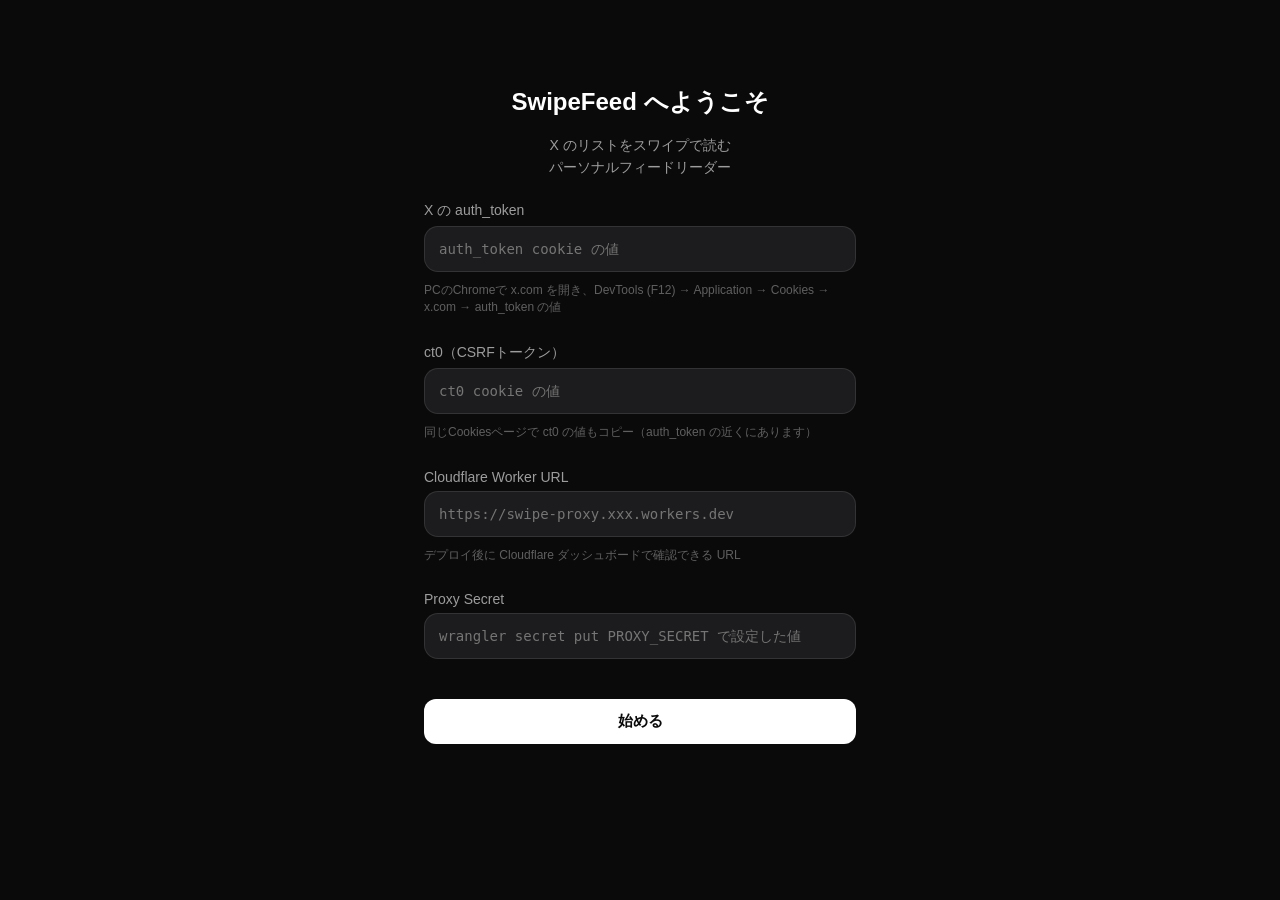
<file: index.html>
<!DOCTYPE html>
<html lang="ja">
<head>
  <meta charset="UTF-8">
  <meta name="viewport" content="width=device-width, initial-scale=1.0, viewport-fit=cover">
  <meta name="theme-color" content="#0a0a0a">
  <meta name="mobile-web-app-capable" content="yes">
  <meta name="apple-mobile-web-app-capable" content="yes">
  <meta name="apple-mobile-web-app-status-bar-style" content="black-translucent">
  <meta name="apple-mobile-web-app-title" content="SwipeFeed">
  <title>SwipeFeed</title>

  <link rel="stylesheet" href="css/style.css">
  <link rel="manifest" href="manifest.json">
  <link rel="apple-touch-icon" href="icons/icon-192.png">
</head>
<body>
  <div id="app">

    <!-- ═══════════════════════════════════════════════════
         スワイプ画面
    ═══════════════════════════════════════════════════ -->
    <div id="screen-swipe" class="screen">

      <!-- フィードタブ -->
      <div id="feed-tabs" class="feed-tabs" role="tablist" aria-label="フィードカテゴリ"></div>

      <!-- カードスタック -->
      <div class="card-stack-area">
        <div id="card-stack"></div>
      </div>

      <!-- 残り件数 -->
      <div id="remaining-badge" class="remaining-badge" aria-live="polite"></div>


      <!-- アクションボタン -->
      <div class="action-buttons" role="group" aria-label="スワイプアクション">
        <button id="btn-dismiss"  class="action-btn action-btn-dismiss"  aria-label="スキップ">✕</button>
        <button id="btn-like"     class="action-btn action-btn-like"     aria-label="いいね">♥</button>
        <button id="btn-bookmark" class="action-btn action-btn-bookmark" aria-label="ブックマーク">★</button>
      </div>

    </div>

    <!-- ═══════════════════════════════════════════════════
         ブックマーク画面
    ═══════════════════════════════════════════════════ -->
    <div id="screen-bookmarks" class="screen">

      <div class="bookmarks-header">
        <h1 class="bookmarks-title">ブックマーク</h1>
        <input
          id="bookmark-search"
          class="search-input"
          type="search"
          placeholder="検索..."
          aria-label="ブックマーク検索"
          inputmode="search"
        >
      </div>

      <div id="bookmark-list" class="bookmarks-list" role="list"></div>

    </div>

    <!-- ═══════════════════════════════════════════════════
         設定画面
    ═══════════════════════════════════════════════════ -->
    <div id="screen-settings" class="screen settings-screen">

      <div class="settings-header">設定</div>

      <!-- 認証 -->
      <div class="settings-section">
        <p class="settings-section-title">X 認証</p>

        <div class="settings-item">
          <label class="settings-label" for="setting-auth-token">auth_token</label>
          <input
            id="setting-auth-token"
            class="settings-input"
            type="password"
            placeholder="Xの auth_token cookie の値"
            autocomplete="off"
            autocorrect="off"
            spellcheck="false"
          >
          <p class="settings-hint">
            PCのChromeで x.com を開き、DevTools → Application → Cookies → auth_token の値をコピー
          </p>
        </div>

        <div class="settings-item">
          <label class="settings-label" for="setting-ct0">ct0</label>
          <input
            id="setting-ct0"
            class="settings-input"
            type="password"
            placeholder="Xの ct0 cookie の値"
            autocomplete="off"
            autocorrect="off"
            spellcheck="false"
          >
          <p class="settings-hint">
            同じCookiesページで ct0 の値もコピー（auth_token の下にあります）
          </p>
        </div>
      </div>

      <!-- Worker -->
      <div class="settings-section">
        <p class="settings-section-title">Cloudflare Worker</p>

        <div class="settings-item">
          <label class="settings-label" for="setting-worker-url">Worker URL</label>
          <input
            id="setting-worker-url"
            class="settings-input"
            type="url"
            placeholder="https://swipe-proxy.your-account.workers.dev"
            inputmode="url"
          >
        </div>

        <div class="settings-item">
          <label class="settings-label" for="setting-proxy-secret">プロキシシークレット（任意）</label>
          <input
            id="setting-proxy-secret"
            class="settings-input"
            type="password"
            placeholder="設定している場合のみ"
            autocomplete="off"
          >
        </div>
      </div>

      <!-- フィード管理 -->
      <div class="settings-section">
        <p class="settings-section-title">フィード</p>
        <div id="feed-list" class="feed-list"></div>
        <button id="btn-add-feed" class="settings-btn">+ フィードを追加</button>
      </div>

      <!-- 履歴 -->
      <div class="settings-section">
        <p class="settings-section-title">履歴</p>
        <button id="btn-show-likes" class="settings-btn">♥ いいね履歴</button>
        <button id="btn-show-dismissed" class="settings-btn">✕ スキップ履歴</button>
        <p class="settings-hint">タップでカードを表示、長押しで他のリストへ移動できます</p>
      </div>

      <!-- ブロック著者 -->
      <div class="settings-section">
        <p class="settings-section-title">ブロック著者</p>
        <div id="blocked-author-list" class="blocked-author-list"></div>
        <p class="settings-hint">カード長押しで追加、チップの × タップで解除</p>
      </div>

      <!-- データ -->
      <div class="settings-section">
        <p class="settings-section-title">データ</p>
        <button id="btn-export" class="settings-btn">ブックマークをエクスポート (JSON)</button>
        <button id="btn-clear-posts"  class="settings-btn settings-btn-danger">🗑 カードキャッシュをクリア（再取得）</button>
        <button id="btn-clear-cache" class="settings-btn settings-btn-danger">🔄 Service Worker キャッシュをクリア（デバッグ用）</button>
      </div>

      <!-- 保存 -->
      <div class="settings-section">
        <button id="btn-save-settings" class="settings-btn settings-btn-primary">保存して再起動</button>
      </div>

    </div>

    <!-- ═══════════════════════════════════════════════════
         フィード編集画面
    ═══════════════════════════════════════════════════ -->
    <div id="screen-feed-edit" class="screen settings-screen">
      <div class="bookmarks-header history-header">
        <button id="btn-feed-edit-back" class="history-back-btn" aria-label="設定に戻る">← 戻る</button>
        <h1 class="bookmarks-title" id="feed-edit-title">フィード編集</h1>
      </div>

      <!-- フィード名 -->
      <div class="settings-section">
        <p class="settings-section-title">フィード名</p>
        <input id="feed-edit-name" class="settings-input" type="text" spellcheck="false">
      </div>

      <!-- 表示設定 -->
      <div class="settings-section">
        <p class="settings-section-title">表示設定</p>
        <label class="settings-toggle-row">
          <input id="feed-edit-rt" type="checkbox">
          <span>RT を含める</span>
        </label>
        <label class="settings-toggle-row">
          <input id="feed-edit-media" type="checkbox">
          <span>画像/動画付きツイートのみ</span>
        </label>
      </div>

      <!-- リスト ID -->
      <div class="settings-section">
        <p class="settings-section-title">リスト ID</p>
        <div id="feed-edit-lists" class="feed-edit-lists"></div>
        <button id="btn-feed-edit-add-list" class="settings-btn">+ リストを追加</button>
        <p class="settings-hint">複数のリストを追加すると、このフィードにまとめて表示されます</p>
      </div>
    </div>

    <!-- ═══════════════════════════════════════════════════
         履歴画面（いいね / スキップ）
    ═══════════════════════════════════════════════════ -->
    <div id="screen-history" class="screen">
      <div class="bookmarks-header history-header">
        <button id="btn-history-back" class="history-back-btn" aria-label="設定に戻る">← 戻る</button>
        <h1 class="bookmarks-title" id="history-title">履歴</h1>
        <input
          id="history-search"
          class="search-input"
          type="search"
          placeholder="検索..."
          aria-label="履歴検索"
          inputmode="search"
        >
      </div>
      <div id="history-list" class="bookmarks-list" role="list"></div>
    </div>

    <!-- ═══════════════════════════════════════════════════
         初期セットアップ画面（初回起動時）
    ═══════════════════════════════════════════════════ -->
    <div id="screen-setup" class="screen">
      <div class="setup-screen">
        <h1 class="setup-title">SwipeFeed へようこそ</h1>
        <p class="setup-desc">
          X のリストをスワイプで読む<br>パーソナルフィードリーダー
        </p>

        <div style="width:100%;display:flex;flex-direction:column;gap:12px;margin-top:8px">
          <div class="settings-item">
            <label class="settings-label" for="setup-auth-token">X の auth_token</label>
            <input
              id="setup-auth-token"
              class="setup-input"
              type="password"
              placeholder="auth_token cookie の値"
              autocomplete="off"
              autocorrect="off"
              spellcheck="false"
            >
            <p class="settings-hint" style="margin-top:4px">
              PCのChromeで x.com を開き、DevTools (F12) → Application → Cookies → x.com → auth_token の値
            </p>
          </div>

          <div class="settings-item">
            <label class="settings-label" for="setup-ct0">ct0（CSRFトークン）</label>
            <input
              id="setup-ct0"
              class="setup-input"
              type="password"
              placeholder="ct0 cookie の値"
              autocomplete="off"
              autocorrect="off"
              spellcheck="false"
            >
            <p class="settings-hint" style="margin-top:4px">
              同じCookiesページで ct0 の値もコピー（auth_token の近くにあります）
            </p>
          </div>

          <div class="settings-item">
            <label class="settings-label" for="setup-worker-url">Cloudflare Worker URL</label>
            <input
              id="setup-worker-url"
              class="setup-input"
              type="url"
              placeholder="https://swipe-proxy.xxx.workers.dev"
              inputmode="url"
            >
            <p class="settings-hint" style="margin-top:4px">
              デプロイ後に Cloudflare ダッシュボードで確認できる URL
            </p>
          </div>

          <div class="settings-item">
            <label class="settings-label" for="setup-proxy-secret">Proxy Secret</label>
            <input
              id="setup-proxy-secret"
              class="setup-input"
              type="password"
              placeholder="wrangler secret put PROXY_SECRET で設定した値"
              autocomplete="off"
              autocorrect="off"
              spellcheck="false"
            >
          </div>
        </div>

        <button id="btn-setup-save" class="settings-btn settings-btn-primary" style="width:100%;margin-top:8px">
          始める
        </button>
      </div>
    </div>

    <!-- ═══════════════════════════════════════════════════
         ボトムナビゲーション（設定画面以外で表示）
    ═══════════════════════════════════════════════════ -->
    <nav class="bottom-nav" role="navigation" aria-label="メインナビゲーション">
      <button class="nav-btn active" data-screen="swipe" aria-label="スワイプ">
        <span class="nav-icon" aria-hidden="true">🃏</span>
        <span>スワイプ</span>
      </button>
      <button class="nav-btn" data-screen="bookmarks" aria-label="ブックマーク">
        <span class="nav-icon" aria-hidden="true">★</span>
        <span>保存済み</span>
      </button>
      <button class="nav-btn" data-screen="settings" aria-label="設定">
        <span class="nav-icon" aria-hidden="true">⚙</span>
        <span>設定</span>
      </button>
    </nav>

    <!-- ローディングオーバーレイ -->
    <div id="loading-overlay" class="loading-overlay hidden" aria-hidden="true">
      <div class="spinner"></div>
    </div>

    <!-- トースト通知 -->
    <div id="toast-container" class="toast-container" aria-live="polite"></div>

    <!-- 履歴アイテム長押しアクションメニュー -->
    <div id="history-action-menu" class="history-action-menu hidden" role="dialog" aria-modal="true" aria-label="アクション選択">
      <div class="history-action-backdrop"></div>
      <div class="history-action-sheet">
        <button class="history-action-btn" data-act="move-like">♥ いいねに移動</button>
        <button class="history-action-btn" data-act="add-bookmark">★ ブックマークに追加</button>
        <button class="history-action-btn history-action-cancel" data-act="cancel">キャンセル</button>
      </div>
    </div>

    <!-- カードプレビューモーダル（ブックマークタップ時） -->
    <div id="card-preview-modal" class="card-preview-modal hidden" role="dialog" aria-modal="true" aria-label="カードプレビュー">
      <div class="card-preview-backdrop"></div>
      <div class="card-preview-inner">
        <button id="card-preview-close" class="card-preview-close" aria-label="閉じる">×</button>
        <div id="card-preview-content" class="card-preview-content"></div>
      </div>
    </div>

  </div>

  <script type="module" src="js/app.js"></script>
</body>
</html>
</file>
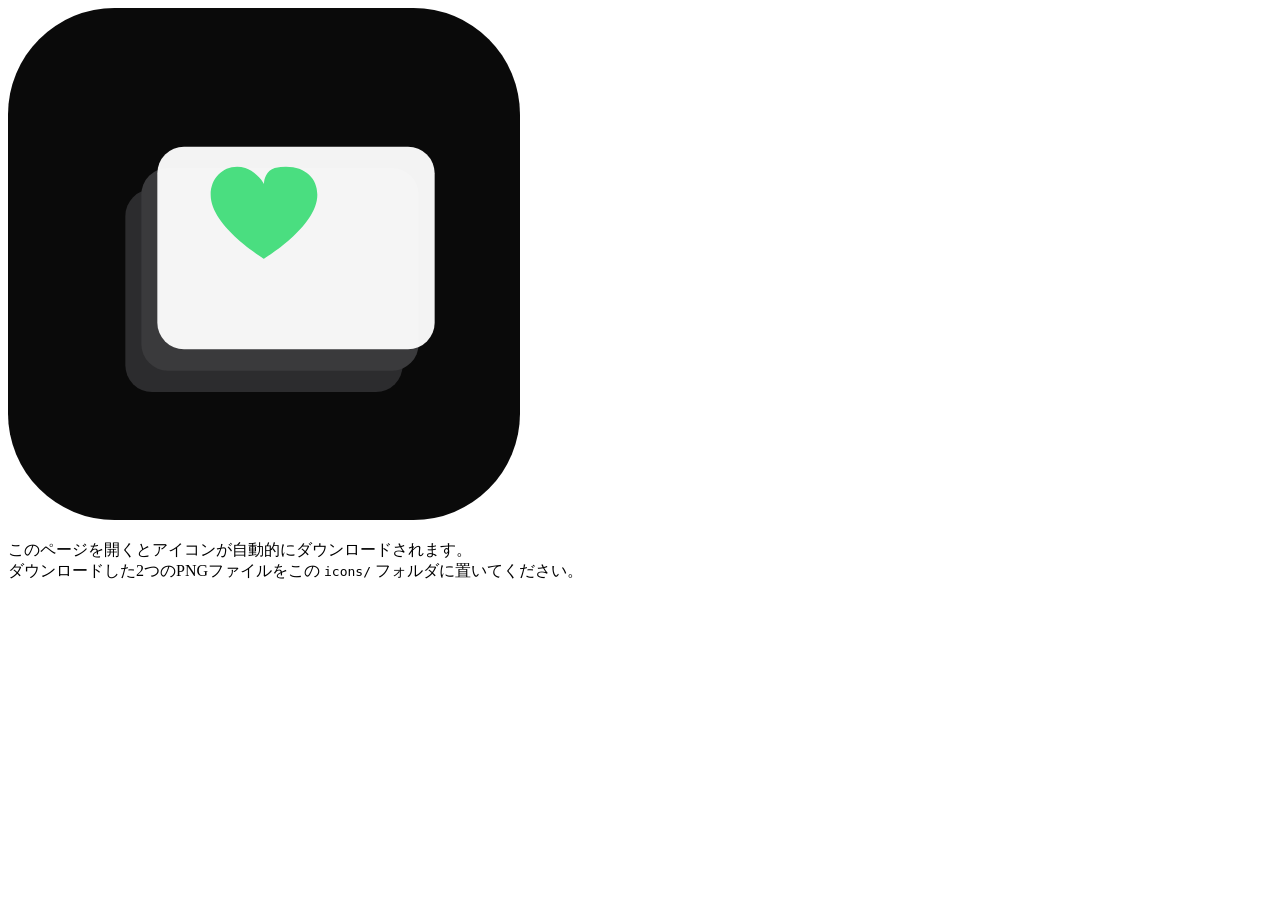
<file: icons/generate-icons.html>
<!DOCTYPE html>
<!-- このファイルをブラウザで開くと、PWA用のアイコンPNGが自動ダウンロードされます。
     ダウンロードされた icon-192.png と icon-512.png を icons/ フォルダに置いてください。 -->
<html>
<head><meta charset="UTF-8"><title>アイコン生成</title></head>
<body>
<canvas id="c"></canvas>
<p>このページを開くとアイコンが自動的にダウンロードされます。<br>
   ダウンロードした2つのPNGファイルをこの <code>icons/</code> フォルダに置いてください。</p>
<script>
function generateIcon(size) {
  const canvas = document.getElementById('c');
  canvas.width = size;
  canvas.height = size;
  const ctx = canvas.getContext('2d');

  // 背景
  const r = size * 0.208; // 角丸
  ctx.fillStyle = '#0a0a0a';
  ctx.beginPath();
  ctx.roundRect(0, 0, size, size, r);
  ctx.fill();

  const s = size / 192;

  // カード3枚（奥から）
  function card(x, y, w, h, radius, color) {
    ctx.fillStyle = color;
    ctx.beginPath();
    ctx.roundRect(x * s, y * s, w * s, h * s, radius * s);
    ctx.fill();
  }
  card(44, 68, 104, 76, 10, '#2c2c2e');
  card(50, 60, 104, 76, 10, '#3a3a3c');
  card(56, 52, 104, 76, 10, 'rgba(255,255,255,0.95)');

  // ハート
  ctx.fillStyle = '#4ade80';
  ctx.beginPath();
  const hx = 96 * s, hy = 94 * s;
  ctx.moveTo(hx, hy);
  ctx.bezierCurveTo(hx, hy, (hx - 20*s), (hy - 12*s), (hx - 20*s), (hy - 24*s));
  ctx.bezierCurveTo((hx - 20*s), (hy - 31*s), (hx - 14*s), (hy - 36*s), (hx - 7*s), (hy - 34*s));
  ctx.bezierCurveTo((hx - 4*s), (hy - 33*s), (hx - 1*s), (hy - 30*s), hx, (hy - 28*s));
  ctx.bezierCurveTo(hx, (hy - 30*s), (hx + 1*s), (hy - 33*s), (hx + 4*s), (hy - 34*s));
  ctx.bezierCurveTo((hx + 14*s), (hy - 36*s), (hx + 20*s), (hy - 31*s), (hx + 20*s), (hy - 24*s));
  ctx.bezierCurveTo((hx + 20*s), (hy - 12*s), hx, hy, hx, hy);
  ctx.fill();

  // ダウンロード
  const link = document.createElement('a');
  link.download = `icon-${size}.png`;
  link.href = canvas.toDataURL('image/png');
  document.body.appendChild(link);
  link.click();
  document.body.removeChild(link);
}

window.onload = () => {
  if (!HTMLCanvasElement.prototype.roundRect) {
    CanvasRenderingContext2D.prototype.roundRect = function(x,y,w,h,r) {
      this.moveTo(x+r,y);this.arcTo(x+w,y,x+w,y+h,r);
      this.arcTo(x+w,y+h,x,y+h,r);this.arcTo(x,y+h,x,y,r);
      this.arcTo(x,y,x+w,y,r);this.closePath();
      return this;
    };
  }
  generateIcon(192);
  setTimeout(() => generateIcon(512), 500);
};
</script>
</body>
</html>
</file>
<file: css/style.css>
/* ================================================================
   style.css — swipe-app 全体スタイル
   設計方針: ダークモード固定、カード画像が主役、余分な装飾を削除
   ================================================================ */

/* ────────────────────────────────────────────────────────────────
   CSS カスタムプロパティ（デザイントークン）
   ──────────────────────────────────────────────────────────────── */
:root {
  /* カラー */
  --color-bg:         #0a0a0a;
  --color-surface:    #1c1c1e;
  --color-surface-2:  #2c2c2e;
  --color-border:     rgba(255, 255, 255, 0.1);
  --color-text:       #ffffff;
  --color-text-2:     rgba(255, 255, 255, 0.6);
  --color-text-3:     rgba(255, 255, 255, 0.35);

  /* アクションカラー */
  --color-like:       #4ade80;
  --color-dismiss:    #f87171;
  --color-bookmark:   #fbbf24;

  /* タブ・ナビ */
  --color-nav-bg:     rgba(10, 10, 10, 0.95);

  /* タイポグラフィ */
  --font-sans: -apple-system, BlinkMacSystemFont, 'Hiragino Sans', 'Noto Sans JP', sans-serif;
  --font-mono: ui-monospace, 'SF Mono', monospace;

  /* スペーシング */
  --space-card-pad: 16px;
  --card-radius:    20px;
  --nav-height:     60px;
  --tab-height:     48px;
  --safe-area-bottom: env(safe-area-inset-bottom, 0px);
  --bottom-nav-offset: calc(var(--nav-height) + var(--safe-area-bottom));

  /* シャドウ */
  --shadow-card: 0 4px 24px rgba(0, 0, 0, 0.5);
}

/* ────────────────────────────────────────────────────────────────
   リセット・ベース
   ──────────────────────────────────────────────────────────────── */
*, *::before, *::after {
  box-sizing: border-box;
  margin: 0;
  padding: 0;
}

html, body {
  height: 100%;
  overflow: hidden; /* アプリ全体でスクロール禁止 */
}

body {
  font-family: var(--font-sans);
  background: var(--color-bg);
  color: var(--color-text);
  -webkit-font-smoothing: antialiased;
  overscroll-behavior: none;
  user-select: none; /* テキスト選択を無効化（スワイプ中の誤選択防止） */
}

a { color: inherit; text-decoration: none; }
img { display: block; }
button { font-family: inherit; cursor: pointer; border: none; background: none; }

/* ────────────────────────────────────────────────────────────────
   アプリシェル
   ──────────────────────────────────────────────────────────────── */
#app {
  display: flex;
  flex-direction: column;
  height: 100%;    /* html,body の height:100% を継承 */
  max-width: 480px;
  margin: 0 auto;
  position: relative;
  /* fixed nav が覆わないよう、下端オフセットを CSS 変数で一元管理する */
  padding-bottom: var(--bottom-nav-offset);
}

/* ────────────────────────────────────────────────────────────────
   画面（screen）
   ──────────────────────────────────────────────────────────────── */
.screen {
  display: none;
  flex-direction: column;
  flex: 1;
  overflow: hidden;
}
.screen.active { display: flex; }

/* ────────────────────────────────────────────────────────────────
   フィードタブ（横スクロール）
   ──────────────────────────────────────────────────────────────── */
.feed-tabs {
  display: flex;
  gap: 6px;
  padding: 8px 16px;
  overflow-x: auto;
  -webkit-overflow-scrolling: touch;
  scrollbar-width: none;
  flex-shrink: 0;
  background: var(--color-bg);
  border-bottom: 1px solid var(--color-border);
}
.feed-tabs::-webkit-scrollbar { display: none; }

.feed-tab {
  white-space: nowrap;
  font-size: 13px;
  font-weight: 500;
  padding: 6px 14px;
  border-radius: 999px;
  color: var(--color-text-2);
  background: var(--color-surface);
  transition: background 0.15s, color 0.15s;
  flex-shrink: 0;
  cursor: pointer;
}
.feed-tab.active {
  background: var(--color-text);
  color: var(--color-bg);
}
.feed-tab:active { opacity: 0.7; }

/* ────────────────────────────────────────────────────────────────
   カードスタックエリア
   ──────────────────────────────────────────────────────────────── */
.card-stack-area {
  flex: 1;
  display: flex;
  align-items: center;
  justify-content: center;
  padding: 12px 16px 8px;
  position: relative;
  overflow: hidden;
}

#card-stack {
  width: 100%;
  max-width: 420px;
  height: 100%;
  position: relative;
}

/* ────────────────────────────────────────────────────────────────
   カードラッパー（スタック制御用）
   ──────────────────────────────────────────────────────────────── */
.card-wrapper {
  position: absolute;
  inset: 0;
  will-change: transform;
  transform-origin: center bottom;
  /* touch-action: none はJSで付与（最前面のカードのみ有効にする） */
}
[data-stack-index="2"] { touch-action: none; }

/* ────────────────────────────────────────────────────────────────
   カード本体
   ──────────────────────────────────────────────────────────────── */
.card {
  position: absolute;
  inset: 0;
  display: flex;
  flex-direction: column;
  background: var(--accent, var(--color-surface));
  border-radius: var(--card-radius);
  overflow: hidden;
  box-shadow: var(--shadow-card);
  border: 1px solid var(--color-border);
}

/* ── リポストインジケーター ── */
.card-retweet-bar {
  padding: 5px var(--space-card-pad) 0;
  font-size: 12px;
  color: rgba(255, 255, 255, 0.45);
  display: flex;
  align-items: center;
  gap: 4px;
  white-space: nowrap;
  overflow: hidden;
  text-overflow: ellipsis;
}
.card-retweet-bar span {
  color: rgba(255, 255, 255, 0.65);
}

/* ── ヘッダー ── */
.card-header {
  display: flex;
  align-items: center;
  justify-content: space-between;
  padding: var(--space-card-pad);
  flex-shrink: 0;
  gap: 8px;
}

.card-author {
  display: flex;
  align-items: center;
  gap: 10px;
  min-width: 0;
}

.card-avatar {
  width: 36px;
  height: 36px;
  border-radius: 50%;
  object-fit: cover;
  flex-shrink: 0;
}
.card-avatar-placeholder {
  background: var(--color-surface-2);
}

.card-author-info {
  display: flex;
  flex-direction: column;
  min-width: 0;
}
.card-author-name {
  font-size: 14px;
  font-weight: 600;
  color: var(--color-text);
  white-space: nowrap;
  overflow: hidden;
  text-overflow: ellipsis;
}
.card-author-handle {
  font-size: 12px;
  color: var(--color-text-3);
  white-space: nowrap;
  overflow: hidden;
  text-overflow: ellipsis;
}

.card-hearts {
  font-size: 11px;
  color: var(--color-bookmark);
  letter-spacing: 1px;
  flex-shrink: 0;
}

/* ── 画像（1枚） ── */
.card-image-single {
  flex-shrink: 0;
  width: 100%;
  max-height: 55%;
  overflow: hidden;
}
.card-image-single img {
  width: 100%;
  height: 100%;
  object-fit: cover;
  -webkit-touch-callout: none;
  user-select: none;
  -webkit-user-drag: none;
}

/* ── 画像（複数：横スクロール） ── */
.card-image-scroll {
  display: flex;
  gap: 4px;
  overflow-x: auto;
  scrollbar-width: none;
  flex-shrink: 0;
  -webkit-overflow-scrolling: touch;
  touch-action: pan-x; /* 画像エリアは横スクロール許可 */
}
.card-image-scroll::-webkit-scrollbar { display: none; }
.card-image-scroll img {
  height: 200px;
  width: auto;
  flex-shrink: 0;
  object-fit: cover;
  border-radius: 4px;
  -webkit-touch-callout: none;
  user-select: none;
  -webkit-user-drag: none;
}

/* ── 動画 / animated_gif ── */
.card-media-video {
  position: relative;
  width: 100%;
  height: 100%;
  background: #000;
  overflow: hidden;
}
.card-image-scroll .card-media-video {
  width: auto;
  height: 200px;
  flex-shrink: 0;
  border-radius: 4px;
}
.card-video-poster,
.card-video-el {
  width: 100%;
  height: 100%;
  object-fit: cover;
  display: block;
}
.card-image-scroll .card-video-poster,
.card-image-scroll .card-video-el {
  width: auto;
  height: 200px;
}

.card-video-play {
  position: absolute;
  top: 50%;
  left: 50%;
  transform: translate(-50%, -50%);
  width: 64px;
  height: 64px;
  border-radius: 50%;
  background: rgba(0, 0, 0, 0.7);
  border: 2px solid rgba(255, 255, 255, 0.9);
  color: #fff;
  cursor: pointer;
  display: flex;
  align-items: center;
  justify-content: center;
  backdrop-filter: blur(6px);
  -webkit-backdrop-filter: blur(6px);
  z-index: 2;
  transition: transform 0.15s ease;
  padding: 0;
}
.card-video-play:active {
  transform: translate(-50%, -50%) scale(0.92);
}
.card-video-play svg {
  width: 28px;
  height: 28px;
  fill: currentColor;
  margin-left: 3px;
}

.card-media-badge {
  position: absolute;
  top: 8px;
  right: 8px;
  padding: 2px 8px;
  background: rgba(0, 0, 0, 0.75);
  color: #fff;
  font-size: 11px;
  font-weight: 700;
  border-radius: 4px;
  letter-spacing: 0.05em;
  z-index: 2;
  pointer-events: none;
}

/* ── 本文エリア ── */
.card-body {
  flex: 1;
  padding: 12px var(--space-card-pad);
  overflow: hidden;
  display: flex;
  flex-direction: column;
  gap: 10px;
}
.card-body-full {
  flex: 1;
  justify-content: center;
}

.card-text {
  font-size: 15px;
  line-height: 1.55;
  color: var(--color-text);
  overflow: hidden;
  /* 4行で切る */
  display: -webkit-box;
  -webkit-line-clamp: 6;
  -webkit-box-orient: vertical;
}
.card-body-full .card-text {
  -webkit-line-clamp: 12;
  font-size: 16px;
}

/* ── 引用ツイート ── */
.card-quote {
  border-left: 2px solid var(--color-border);
  padding: 8px 10px;
  border-radius: 0 8px 8px 0;
  background: rgba(255, 255, 255, 0.04);
}
.card-quote-author {
  font-size: 11px;
  font-weight: 600;
  color: var(--color-text-3);
  display: block;
  margin-bottom: 2px;
}
.card-quote-text {
  font-size: 13px;
  line-height: 1.45;
  color: var(--color-text-2);
}

/* ── フッター ── */
.card-footer {
  display: flex;
  align-items: center;
  gap: 8px;
  padding: 10px var(--space-card-pad);
  flex-shrink: 0;
  border-top: 1px solid var(--color-border);
}

.card-feed-tag {
  font-size: 11px;
  font-weight: 600;
  color: var(--color-text-3);
  background: rgba(255,255,255,0.07);
  padding: 2px 8px;
  border-radius: 999px;
  text-transform: lowercase;
}
.card-time {
  font-size: 12px;
  color: var(--color-text-3);
  flex: 1;
}
.card-link {
  font-size: 18px;
  color: var(--color-text-3);
  padding: 4px;
  border-radius: 8px;
  transition: color 0.15s, background 0.15s;
  cursor: pointer;
}
.card-link:active { color: var(--color-text); background: rgba(255,255,255,0.1); }

/* ────────────────────────────────────────────────────────────────
   スワイプオーバーレイ
   ──────────────────────────────────────────────────────────────── */
.card-overlay {
  position: absolute;
  inset: 0;
  display: flex;
  align-items: center;
  justify-content: center;
  border-radius: var(--card-radius);
  opacity: 0;
  pointer-events: none;
  z-index: 10;
  transition: opacity 0.05s;
}
.card-overlay span {
  font-size: 72px;
  filter: drop-shadow(0 2px 8px rgba(0,0,0,0.5));
}

.card-overlay.like     { background: rgba(74, 222, 128, 0.35); }
.card-overlay.like span { color: var(--color-like); }

.card-overlay.skip     { background: rgba(248, 113, 113, 0.35); }
.card-overlay.skip span { color: var(--color-dismiss); }

.card-overlay.save     { background: rgba(251, 191, 36, 0.35); }
.card-overlay.save span { color: var(--color-bookmark); }

/* ────────────────────────────────────────────────────────────────
   コンテキストメニュー（長押し）
   ──────────────────────────────────────────────────────────────── */
.card-context-menu {
  position: absolute;
  top: 50%;
  left: 50%;
  transform: translate(-50%, -50%) scale(0.9);
  background: rgba(28, 28, 30, 0.96);
  border: 1px solid rgba(255, 255, 255, 0.15);
  border-radius: 14px;
  padding: 6px 0;
  min-width: 230px;
  z-index: 20;
  opacity: 0;
  transition: opacity 0.15s ease, transform 0.15s ease;
  backdrop-filter: blur(12px);
  -webkit-backdrop-filter: blur(12px);
  box-shadow: 0 8px 32px rgba(0, 0, 0, 0.5);
}
.card-context-menu.visible {
  opacity: 1;
  transform: translate(-50%, -50%) scale(1);
}
.card-context-menu ul {
  list-style: none;
  margin: 0;
  padding: 0;
}
.card-context-menu li {
  padding: 15px 20px;
  font-size: 15px;
  color: #fff;
  cursor: pointer;
  transition: background 0.1s;
  user-select: none;
}
.card-context-menu li:active {
  background: rgba(255, 255, 255, 0.12);
}
.card-context-menu li:not(:last-child) {
  border-bottom: 1px solid rgba(255, 255, 255, 0.08);
}
.card-context-menu li.card-context-menu-danger {
  color: var(--color-dismiss);
}

/* ────────────────────────────────────────────────────────────────
   空状態
   ──────────────────────────────────────────────────────────────── */
.card-empty {
  width: 100%;
  height: 100%;
  display: flex;
  flex-direction: column;
  align-items: center;
  justify-content: center;
  gap: 8px;
  background: var(--color-surface);
  border-radius: var(--card-radius);
  border: 1px solid var(--color-border);
}
.card-empty-icon {
  font-size: 48px;
  color: var(--color-text-3);
  margin-bottom: 8px;
}
.card-empty-text {
  font-size: 17px;
  font-weight: 600;
  color: var(--color-text-2);
}
.card-empty-sub {
  font-size: 13px;
  color: var(--color-text-3);
}

/* ────────────────────────────────────────────────────────────────
   アクションボタン
   ──────────────────────────────────────────────────────────────── */
.action-buttons {
  display: flex;
  align-items: center;
  justify-content: center;
  gap: 20px;
  padding: 10px 24px 14px;
  flex-shrink: 0;
  touch-action: pan-y; /* 水平スワイプを JS で処理（iOS での pointercancel 回避） */
}

.action-btn {
  display: flex;
  align-items: center;
  justify-content: center;
  border-radius: 50%;
  background: var(--color-surface);
  border: 1px solid var(--color-border);
  transition: transform 0.1s, background 0.15s;
  cursor: pointer;
  -webkit-tap-highlight-color: transparent;
}
.action-btn:active { transform: scale(0.88); }

/* dismiss（小） */
.action-btn-dismiss {
  width: 52px;
  height: 52px;
  font-size: 22px;
  color: var(--color-dismiss);
}
.action-btn-dismiss:active { background: rgba(248, 113, 113, 0.2); }

/* like（大・主役） */
.action-btn-like {
  width: 66px;
  height: 66px;
  font-size: 28px;
  color: var(--color-like);
  background: rgba(74, 222, 128, 0.1);
  border-color: rgba(74, 222, 128, 0.3);
}
.action-btn-like:active { background: rgba(74, 222, 128, 0.25); }

/* bookmark（小） */
.action-btn-bookmark {
  width: 52px;
  height: 52px;
  font-size: 22px;
  color: var(--color-bookmark);
}
.action-btn-bookmark:active { background: rgba(251, 191, 36, 0.2); }

/* ────────────────────────────────────────────────────────────────
   残り枚数インジケーター
   ──────────────────────────────────────────────────────────────── */
.remaining-badge {
  text-align: center;
  font-size: 12px;
  color: var(--color-text-3);
  padding: 2px 0;
  flex-shrink: 0;
}

/* ────────────────────────────────────────────────────────────────
   ボトムナビゲーション
   ──────────────────────────────────────────────────────────────── */
/* セットアップ画面ではナビゲーションを非表示 */
#screen-setup.active ~ .bottom-nav { display: none; }

.bottom-nav {
  position: fixed;
  bottom: 0;
  left: 50%;
  transform: translateX(-50%);
  width: 100%;
  max-width: 480px;
  z-index: 50;
  display: flex;
  align-items: stretch;
  height: var(--bottom-nav-offset);
  padding-bottom: var(--safe-area-bottom);
  background: var(--color-nav-bg);
  border-top: 1px solid var(--color-border);
  backdrop-filter: blur(12px);
  -webkit-backdrop-filter: blur(12px);
}

.nav-btn {
  flex: 1;
  display: flex;
  flex-direction: column;
  align-items: center;
  justify-content: center;
  gap: 3px;
  font-size: 11px;
  color: var(--color-text-3);
  transition: color 0.15s;
  cursor: pointer;
  -webkit-tap-highlight-color: transparent;
}
.nav-btn .nav-icon { font-size: 22px; line-height: 1; }
.nav-btn.active { color: var(--color-text); }
.nav-btn:active { opacity: 0.7; }

/* ────────────────────────────────────────────────────────────────
   ブックマーク画面
   ──────────────────────────────────────────────────────────────── */
.bookmarks-header {
  padding: 16px;
  display: flex;
  flex-direction: column;
  gap: 10px;
  flex-shrink: 0;
  border-bottom: 1px solid var(--color-border);
}

.bookmarks-title {
  font-size: 20px;
  font-weight: 700;
}

.search-input {
  width: 100%;
  background: var(--color-surface);
  border: 1px solid var(--color-border);
  border-radius: 12px;
  padding: 10px 14px;
  font-size: 14px;
  color: var(--color-text);
  font-family: inherit;
  outline: none;
  transition: border-color 0.15s;
}
.search-input:focus { border-color: rgba(255,255,255,0.3); }
.search-input::placeholder { color: var(--color-text-3); }

.bookmarks-list {
  flex: 1;
  overflow-y: auto;
  -webkit-overflow-scrolling: touch;
  overscroll-behavior: contain;
}

.bookmark-item {
  display: flex;
  align-items: flex-start;
  gap: 12px;
  padding: 14px 16px;
  border-bottom: 1px solid var(--color-border);
  cursor: pointer;
  transition: background 0.1s;
  -webkit-tap-highlight-color: transparent;
}
.bookmark-item:active { background: var(--color-surface); }

.bookmark-thumb {
  width: 64px;
  height: 64px;
  border-radius: 10px;
  object-fit: cover;
  flex-shrink: 0;
  background: var(--color-surface);
}
.bookmark-thumb-placeholder {
  width: 64px;
  height: 64px;
  border-radius: 10px;
  background: var(--color-surface-2);
  flex-shrink: 0;
  display: flex;
  align-items: center;
  justify-content: center;
  font-size: 22px;
  color: var(--color-text-3);
}

.bookmark-info {
  flex: 1;
  min-width: 0;
  display: flex;
  flex-direction: column;
  gap: 3px;
}
.bookmark-author {
  font-size: 13px;
  font-weight: 600;
  color: var(--color-text-2);
}
.bookmark-text {
  font-size: 14px;
  line-height: 1.45;
  color: var(--color-text);
  display: -webkit-box;
  -webkit-line-clamp: 2;
  -webkit-box-orient: vertical;
  overflow: hidden;
}
.bookmark-meta {
  font-size: 11px;
  color: var(--color-text-3);
}

.bookmark-delete-btn {
  width: 32px;
  height: 32px;
  display: flex;
  align-items: center;
  justify-content: center;
  border-radius: 8px;
  color: var(--color-text-3);
  font-size: 18px;
  flex-shrink: 0;
  transition: color 0.15s, background 0.15s;
  cursor: pointer;
  -webkit-tap-highlight-color: transparent;
}
.bookmark-delete-btn:active { color: var(--color-dismiss); background: rgba(248,113,113,0.1); }

.bookmarks-empty {
  display: flex;
  flex-direction: column;
  align-items: center;
  justify-content: center;
  height: 200px;
  gap: 8px;
  color: var(--color-text-3);
  font-size: 14px;
}

/* ────────────────────────────────────────────────────────────────
   設定画面
   ──────────────────────────────────────────────────────────────── */
.settings-screen {
  overflow-y: auto;
  -webkit-overflow-scrolling: touch;
}

.settings-header {
  padding: 16px;
  font-size: 20px;
  font-weight: 700;
  border-bottom: 1px solid var(--color-border);
  flex-shrink: 0;
}

.settings-section {
  padding: 20px 16px 8px;
}
.settings-section-title {
  font-size: 12px;
  font-weight: 600;
  color: var(--color-text-3);
  text-transform: uppercase;
  letter-spacing: 0.08em;
  margin-bottom: 12px;
}

.settings-item {
  display: flex;
  flex-direction: column;
  gap: 6px;
  margin-bottom: 16px;
}
.settings-label {
  font-size: 14px;
  color: var(--color-text-2);
}
.settings-input {
  width: 100%;
  background: var(--color-surface);
  border: 1px solid var(--color-border);
  border-radius: 12px;
  padding: 11px 14px;
  font-size: 14px;
  color: var(--color-text);
  font-family: var(--font-mono);
  outline: none;
  transition: border-color 0.15s;
}
.settings-input:focus { border-color: rgba(255,255,255,0.3); }
.settings-hint {
  font-size: 12px;
  color: var(--color-text-3);
  line-height: 1.4;
  user-select: text;
}

.settings-btn {
  display: flex;
  align-items: center;
  justify-content: center;
  width: 100%;
  padding: 12px;
  border-radius: 12px;
  font-size: 15px;
  font-weight: 600;
  background: var(--color-surface);
  color: var(--color-text);
  border: 1px solid var(--color-border);
  margin-bottom: 10px;
  cursor: pointer;
  transition: background 0.15s;
  -webkit-tap-highlight-color: transparent;
}
.settings-btn:active { background: var(--color-surface-2); }
.settings-btn-primary {
  background: var(--color-text);
  color: var(--color-bg);
  border-color: transparent;
}
.settings-btn-primary:active { opacity: 0.85; }
.settings-btn-danger { color: var(--color-dismiss); }

/* フィードリスト */
.feed-list {
  display: flex;
  flex-direction: column;
  gap: 8px;
  margin-bottom: 12px;
}
.feed-list-item {
  display: flex;
  align-items: center;
  gap: 10px;
  background: var(--color-surface);
  border: 1px solid var(--color-border);
  border-radius: 12px;
  padding: 10px 12px;
}
.feed-list-item-info {
  flex: 1;
  display: flex;
  flex-direction: column;
  gap: 2px;
  min-width: 0;
}
.feed-list-item-name {
  font-size: 14px;
  font-weight: 500;
}
.feed-list-item-id {
  font-size: 11px;
  font-family: var(--font-mono);
  color: var(--color-text-3);
  overflow: hidden;
  text-overflow: ellipsis;
  white-space: nowrap;
}
.feed-list-item-tappable {
  cursor: pointer;
  -webkit-tap-highlight-color: transparent;
}
.feed-list-item-tappable:active {
  background: var(--color-surface-2);
}
.feed-list-item-chevron {
  font-size: 20px;
  color: var(--color-text-3);
  line-height: 1;
  padding: 0 2px;
  user-select: none;
}

/* ────────────────────────────────────────────────────────────────
   フィード編集画面
   ──────────────────────────────────────────────────────────────── */
.settings-toggle-row {
  display: flex;
  align-items: center;
  gap: 10px;
  padding: 10px 0;
  font-size: 14px;
  color: var(--color-text);
  cursor: pointer;
  user-select: none;
  -webkit-tap-highlight-color: transparent;
}
.settings-toggle-row input {
  accent-color: var(--color-like);
  width: 20px;
  height: 20px;
  margin: 0;
  cursor: pointer;
}
.feed-edit-lists {
  display: flex;
  flex-direction: column;
  gap: 6px;
  margin-bottom: 8px;
}
.feed-edit-lists-empty {
  font-size: 12px;
  color: var(--color-text-3);
  padding: 4px 0;
}
.feed-edit-list-row {
  display: flex;
  gap: 6px;
  align-items: center;
}
.feed-edit-list-input {
  flex: 1;
  min-width: 0;
  padding: 8px 10px;
  background: var(--color-surface-2);
  border: 1px solid var(--color-border);
  border-radius: 8px;
  color: var(--color-text);
  font-family: var(--font-mono);
  font-size: 13px;
}
.feed-edit-list-input:focus {
  border-color: rgba(255, 255, 255, 0.25);
  outline: none;
}
.feed-edit-list-remove {
  background: transparent;
  border: 1px solid var(--color-border);
  border-radius: 8px;
  color: var(--color-text-3);
  width: 34px;
  height: 34px;
  font-size: 18px;
  cursor: pointer;
  -webkit-tap-highlight-color: transparent;
}
.feed-edit-list-remove:active {
  color: var(--color-dismiss);
}
.feed-list-item-remove {
  font-size: 18px;
  color: var(--color-text-3);
  padding: 4px;
  cursor: pointer;
  -webkit-tap-highlight-color: transparent;
}
.feed-list-item-remove:active { color: var(--color-dismiss); }

/* ────────────────────────────────────────────────────────────────
   ブロック著者リスト（設定画面）
   ──────────────────────────────────────────────────────────────── */
.blocked-author-list {
  display: flex;
  flex-wrap: wrap;
  gap: 6px;
  min-height: 28px;
}
.blocked-empty {
  font-size: 12px;
  color: var(--color-text-3);
  padding: 4px 0;
}
.blocked-chip {
  display: inline-flex;
  align-items: center;
  gap: 4px;
  padding: 5px 4px 5px 10px;
  background: var(--color-surface-2);
  border: 1px solid var(--color-border);
  border-radius: 14px;
  font-size: 12px;
}
.blocked-chip-handle {
  color: var(--color-text);
  font-family: var(--font-mono);
}
.blocked-chip-remove {
  background: transparent;
  border: none;
  color: var(--color-text-3);
  font-size: 16px;
  line-height: 1;
  padding: 0 4px;
  cursor: pointer;
  -webkit-tap-highlight-color: transparent;
}
.blocked-chip-remove:active { color: var(--color-dismiss); }

/* ────────────────────────────────────────────────────────────────
   ローディング
   ──────────────────────────────────────────────────────────────── */
.loading-overlay {
  position: absolute;
  top: 0; right: 0; left: 0;
  bottom: var(--bottom-nav-offset); /* nav は常に操作可能に保つ */
  background: var(--color-bg);
  display: flex;
  align-items: center;
  justify-content: center;
  z-index: 100;
  transition: opacity 0.3s;
}
.loading-overlay.hidden {
  opacity: 0;
  pointer-events: none;
}

.spinner {
  width: 28px;
  height: 28px;
  border: 2px solid var(--color-border);
  border-top-color: var(--color-text);
  border-radius: 50%;
  animation: spin 0.7s linear infinite;
}
@keyframes spin {
  to { transform: rotate(360deg); }
}

/* ────────────────────────────────────────────────────────────────
   トースト通知
   ──────────────────────────────────────────────────────────────── */
.toast-container {
  position: fixed;
  bottom: calc(var(--bottom-nav-offset) + 16px);
  left: 50%;
  transform: translateX(-50%);
  z-index: 200;
  display: flex;
  flex-direction: column;
  gap: 8px;
  pointer-events: none;
  max-width: 320px;
  width: 90%;
}

.toast {
  background: var(--color-surface);
  color: var(--color-text);
  padding: 10px 16px;
  border-radius: 12px;
  font-size: 14px;
  font-weight: 500;
  border: 1px solid var(--color-border);
  box-shadow: 0 4px 16px rgba(0,0,0,0.4);
  opacity: 0;
  transform: translateY(12px);
  transition: opacity 0.2s, transform 0.2s;
  text-align: center;
}
.toast.show {
  opacity: 1;
  transform: translateY(0);
}

/* ────────────────────────────────────────────────────────────────
   初期セットアップ画面（auth_token未設定時）
   ──────────────────────────────────────────────────────────────── */
.setup-screen {
  display: flex;
  flex-direction: column;
  align-items: center;
  justify-content: center;
  padding: 32px 24px;
  gap: 16px;
  flex: 1;
}
.setup-title {
  font-size: 24px;
  font-weight: 700;
  text-align: center;
}
.setup-desc {
  font-size: 14px;
  color: var(--color-text-2);
  text-align: center;
  line-height: 1.6;
}
.setup-input {
  width: 100%;
  background: var(--color-surface);
  border: 1px solid var(--color-border);
  border-radius: 14px;
  padding: 14px;
  font-size: 14px;
  font-family: var(--font-mono);
  color: var(--color-text);
  outline: none;
}
.setup-input:focus { border-color: rgba(255,255,255,0.35); }

/* ────────────────────────────────────────────────────────────────
   画像ビューアー（ライトボックス）
   ──────────────────────────────────────────────────────────────── */
.img-viewer {
  position: fixed;
  inset: 0;
  z-index: 1000;
  background: rgba(0, 0, 0, 0);
  display: flex;
  align-items: center;
  justify-content: center;
  transition: background 0.25s ease;
  touch-action: none;
}
.img-viewer.open {
  background: rgba(0, 0, 0, 0.93);
}
.img-viewer-img {
  max-width: 100%;
  max-height: 100%;
  object-fit: contain;
  transform-origin: center center;
  will-change: transform;
  pointer-events: none;
  user-select: none;
  -webkit-user-drag: none;
  opacity: 0;
  transition: opacity 0.25s ease;
}
.img-viewer.open .img-viewer-img {
  opacity: 1;
}

/* ────────────────────────────────────────────────────────────────
   ダークモード（常時ダーク設計なので@media不要だが、OS設定でライトモードの場合の保険）
   ──────────────────────────────────────────────────────────────── */
/* ────────────────────────────────────────────────────────────────
   履歴画面（いいね / スキップ）
   ──────────────────────────────────────────────────────────────── */
.history-header {
  display: flex;
  flex-direction: column;
  gap: 8px;
}
.history-back-btn {
  align-self: flex-start;
  background: transparent;
  border: none;
  color: var(--color-text-2);
  font-size: 15px;
  padding: 6px 0;
  cursor: pointer;
}
.history-back-btn:active {
  color: var(--color-text);
}

/* ────────────────────────────────────────────────────────────────
   長押しアクションメニュー（bottom sheet）
   ──────────────────────────────────────────────────────────────── */
.history-action-menu {
  position: fixed;
  inset: 0;
  z-index: 700;
  display: flex;
  align-items: flex-end;
  justify-content: center;
}
.history-action-menu.hidden {
  display: none;
}
.history-action-backdrop {
  position: absolute;
  inset: 0;
  background: rgba(0, 0, 0, 0.65);
}
.history-action-sheet {
  position: relative;
  z-index: 1;
  width: 100%;
  max-width: 480px;
  background: var(--color-surface);
  border-top: 1px solid var(--color-border);
  border-radius: 16px 16px 0 0;
  padding: 12px 12px calc(12px + env(safe-area-inset-bottom, 0px));
  display: flex;
  flex-direction: column;
  gap: 6px;
  animation: sheet-slide-up 0.2s ease-out;
}
@keyframes sheet-slide-up {
  from { transform: translateY(100%); }
  to   { transform: translateY(0); }
}
.history-action-btn {
  padding: 15px;
  border: 1px solid var(--color-border);
  background: var(--color-surface-2);
  border-radius: 10px;
  color: var(--color-text);
  font-size: 15px;
  cursor: pointer;
  text-align: center;
}
.history-action-btn:active {
  background: var(--color-border);
}
.history-action-cancel {
  background: transparent;
  color: var(--color-text-2);
  margin-top: 4px;
}

/* ────────────────────────────────────────────────────────────────
   カードプレビューモーダル（ブックマーク一覧からのカード表示）
   ──────────────────────────────────────────────────────────────── */
.card-preview-modal {
  position: fixed;
  inset: 0;
  z-index: 600;
  display: flex;
  align-items: center;
  justify-content: center;
  padding: 20px 16px;
}
.card-preview-modal.hidden {
  display: none;
}
.card-preview-backdrop {
  position: absolute;
  inset: 0;
  background: rgba(0, 0, 0, 0.82);
}
.card-preview-inner {
  position: relative;
  width: 100%;
  max-width: 440px;
  z-index: 1;
}
.card-preview-close {
  position: absolute;
  top: -14px;
  right: -14px;
  z-index: 10;
  width: 32px;
  height: 32px;
  border-radius: 50%;
  background: var(--color-surface-2);
  border: 1px solid var(--color-border);
  color: var(--color-text);
  font-size: 20px;
  line-height: 1;
  cursor: pointer;
  display: flex;
  align-items: center;
  justify-content: center;
}
.card-preview-content {
  position: relative;
  height: min(calc(100dvh - 80px), 560px);
  border-radius: var(--card-radius);
  overflow: hidden;
  box-shadow: 0 8px 40px rgba(0, 0, 0, 0.6);
}

@media (prefers-color-scheme: light) {
  /* このアプリはダーク固定。ライトモードでも強制的にダーク表示 */
  :root {
    color-scheme: dark;
  }
}
</file>
